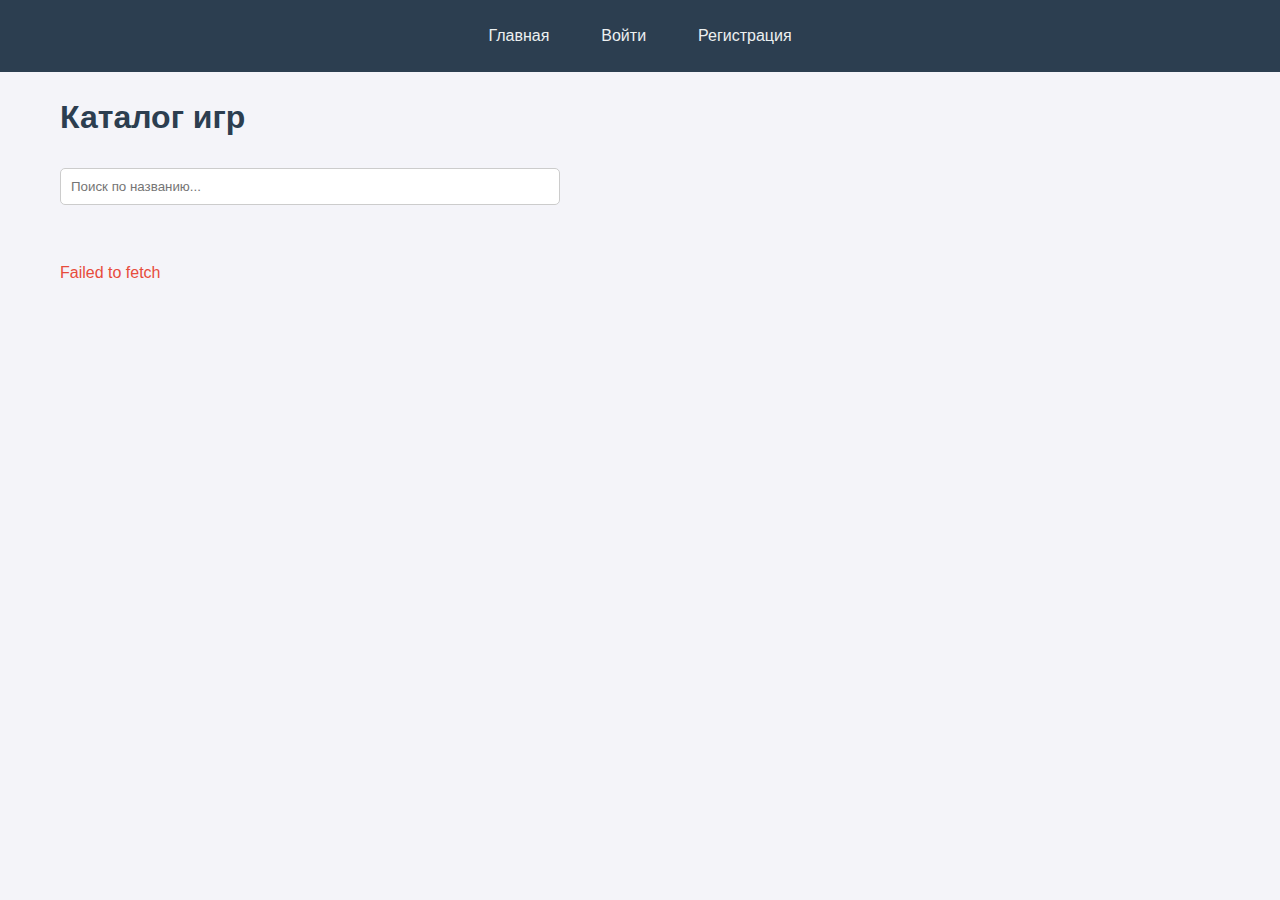
<file: frontend/index.html>
<!DOCTYPE html>
<html lang="ru">

<head>
    <meta charset="UTF-8">
    <meta name="viewport" content="width=device-width, initial-scale=1.0">
    <title>Каталог игр</title>
    <link rel="stylesheet" href="css/styles.css">
</head>

<body>
    <nav id="navbar" class="navbar"></nav>
    <div class="container">
        <h1>Каталог игр</h1>
        <input type="text" id="search" placeholder="Поиск по названию...">
        <div id="games" class="games-grid"></div>
        <div id="pagination" class="pagination"></div>
        <p id="error" class="error"></p>
    </div>
    <script src="js/api.js"></script>
    <script>
        let currentPage = 0;
        const limit = 10;

        function renderNavbar() {
            const token = localStorage.getItem('token');
            const isAdmin = localStorage.getItem('isAdmin') === 'true';
            const navbar = document.getElementById('navbar');
            navbar.innerHTML = `
                <a href="index.html">Главная</a>
                ${token ? `
                    <a href="profile.html">Профиль</a>
                    ${isAdmin ? '<a href="admin.html">Админ-панель</a>' : ''}
                    <button onclick="logout()">Выйти</button>
                ` : `
                    <a href="login.html">Войти</a>
                    <a href="register.html">Регистрация</a>
                `}
            `;
        }

        function logout() {
            localStorage.removeItem('token');
            localStorage.removeItem('userId');
            localStorage.removeItem('isAdmin');
            window.location.href = 'login.html';
        }

        async function toggleFavorite(gameId, button) {
            const token = localStorage.getItem('token');
            if (!token) {
                alert('Пожалуйста, войдите в аккаунт');
                return;
            }
            try {
                const isFav = await isFavorited(gameId, token);
                if (isFav) {
                    await removeFavorite(gameId, token);
                    button.setAttribute('data-text', 'Добавить в избранное');
                } else {
                    await addFavorite({ game_id: gameId }, token);
                    button.setAttribute('data-text', 'Удалить из избранного');
                }
            } catch (err) {
                document.getElementById('error').textContent = err.message;
            }
        }

        async function loadGames(page) {
            const search = document.getElementById('search').value;
            try {
                const data = await getGames(page * limit, limit, search);
                const games = document.getElementById('games');
                games.innerHTML = data.map(game => `
            <div class="game-card">
                <div class="game-image-container">
                    <img src="${game.main_image}" alt="${game.name}" class="game-image">
                    <button class="favorite-btn" onclick="toggleFavorite(${game.id}, this)" data-text="Добавить в избранное"></button>
                </div>
                <div class="game-content">
                    <h3><a href="game.html?id=${game.id}">${game.name}</a></h3>
                    <p class="game-description">${game.description}</p>
                    <p class="game-requirements"><strong>Системные требования:</strong><br>${game.system_requirements.replace(/\n/g, '<br>')}</p>
                </div>
            </div>
        `).join('');
                renderPagination(page, data.length === limit);

                const token = localStorage.getItem('token');
                if (token) {
                    document.querySelectorAll('.game-card').forEach(async (card, index) => {
                        const gameId = data[index].id;
                        const button = card.querySelector('.favorite-btn');
                        try {
                            const isFav = await isFavorited(gameId, token);
                            button.setAttribute('data-text', isFav ? 'Удалить из избранного' : 'Добавить в избранное');
                        } catch (err) {
                            console.error(`Ошибка проверки избранного для игры ${gameId}:`, err);
                        }
                    });
                }
            } catch (err) {
                document.getElementById('error').textContent = err.message;
            }
        }

        function renderPagination(page, hasMore) {
            const pagination = document.getElementById('pagination');
            pagination.innerHTML = `
                <button onclick="loadGames(${page - 1})" ${page === 0 ? 'disabled' : ''}>Назад</button>
                <span>Страница ${page + 1}</span>
                <button onclick="loadGames(${page + 1})" ${!hasMore ? 'disabled' : ''}>Вперед</button>
            `;
        }

        document.getElementById('search').addEventListener('input', () => loadGames(0));
        window.onload = () => {
            renderNavbar();
            loadGames(0);
        };
    </script>
</body>

</html>
</file>
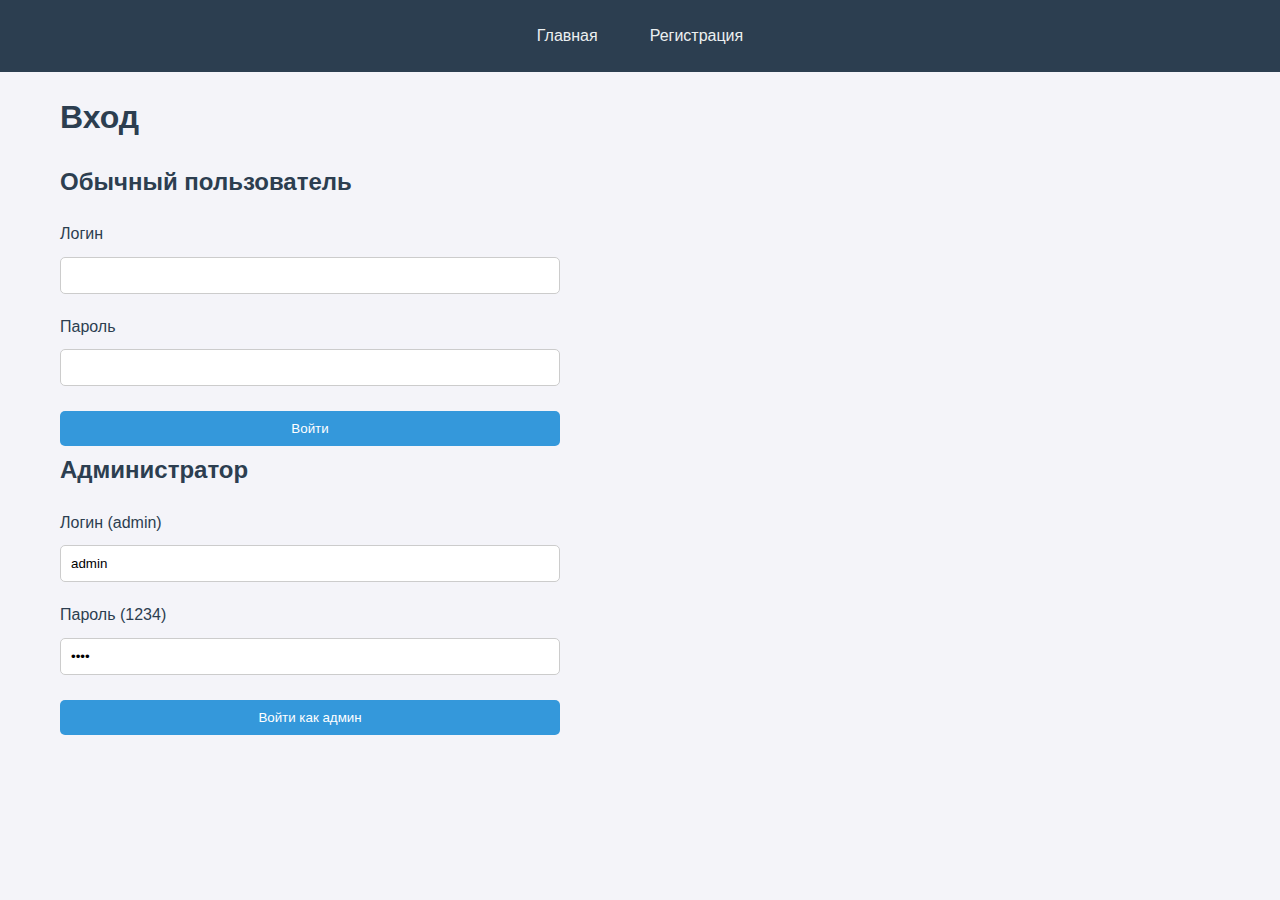
<file: frontend/admin.html>
<!DOCTYPE html>
<html lang="ru">

<head>
    <meta charset="UTF-8">
    <meta name="viewport" content="width=device-width, initial-scale=1.0">
    <title>Админ-панель</title>
    <link rel="stylesheet" href="css/styles.css">
</head>

<body>
    <nav id="navbar" class="navbar"></nav>
    <div class="container">
        <h1>Админ-панель</h1>

        <h2>Управление играми</h2>
        <form id="gameForm">
            <div class="form-group">
                <label for="gameId">ID игры (для редактирования)</label>
                <input type="number" id="gameId" readonly>
            </div>
            <div class="form-group">
                <label for="gameName">Название</label>
                <input type="text" id="gameName" required>
            </div>
            <div class="form-group">
                <label for="gameDescription">Описание</label>
                <textarea id="gameDescription" required></textarea>
            </div>
            <div class="form-group">
                <label for="gameRequirements">Системные требования</label>
                <textarea id="gameRequirements" required
                    placeholder="Введите характеристики с переносами строк"></textarea>
            </div>
            <div class="form-group">
                <label for="gameImage">URL изображения</label>
                <input type="text" id="gameImage" required>
            </div>
            <button type="submit">Создать/Обновить игру</button>
            <button type="button" id="resetForm" onclick="resetGameForm()">Сбросить</button>
        </form>
        <div id="games" class="games-grid"></div>
        <div class="pagination" id="gamesPagination"></div>

        <h2>Управление пользователями</h2>
        <div id="users" class="users-grid"></div>
        <div class="pagination" id="usersPagination"></div>

        <p id="error" class="error"></p>
    </div>
    <script>
        async function fetchWithToken(url, options = {}, token) {
            const headers = {
                'Content-Type': 'application/json',
                ...options.headers,
            };
            if (token) {
                headers['Authorization'] = `Bearer ${token}`;
            }
            const response = await fetch(url, {
                ...options,
                headers,
            });
            if (!response.ok) {
                const errorText = await response.text();
                throw new Error(errorText);
            }
            return response.json();
        }
        console.log("fetchWithToken function defined inline:", typeof fetchWithToken);

        let gamePage = 0;
        let userPage = 0;
        const limit = 10;

        function renderNavbar() {
            const token = localStorage.getItem('token');
            const isAdmin = localStorage.getItem('isAdmin') === 'true';
            const navbar = document.getElementById('navbar');
            navbar.innerHTML = `
                <a href="index.html">Главная</a>
                ${token ? `
                    <a href="profile.html">Профиль</a>
                    ${isAdmin ? '<a href="admin.html">Админ-панель</a>' : ''}
                    <button onclick="logout()">Выйти</button>
                ` : `
                    <a href="login.html">Войти</a>
                    <a href="register.html">Регистрация</a>
                `}
            `;
            if (!token || !isAdmin) {
                console.log("Redirecting to login.html because token or isAdmin is missing");
                window.location.href = 'login.html';
            }
        }

        function logout() {
            localStorage.removeItem('token');
            localStorage.removeItem('userId');
            localStorage.removeItem('isAdmin');
            window.location.href = 'login.html';
        }

        async function loadGames() {
            const token = localStorage.getItem('token');
            try {
                const games = await fetchWithToken(`http://127.0.0.1:8000/games?skip=${gamePage * limit}&limit=${limit}`, {}, token);
                console.log("Loaded games:", games);
                const gamesDiv = document.getElementById('games');
                gamesDiv.innerHTML = games.map(game => `
                    <div class="game-card">
                        <h3>${game.name}</h3>
                        <p>${game.description}</p>
                        <p><strong>Системные требования:</strong><br>${game.system_requirements.replace(/\n/g, '<br>')}</p>
                        <img src="${game.main_image}" alt="${game.name}" class="game-image" onerror="this.src='https://via.placeholder.com/150';">
                        <div class="game-actions">
                            <button onclick="editGame(${game.id}, '${game.name.replace(/'/g, "\\'")}', '${game.description.replace(/'/g, "\\'")}', '${game.system_requirements.replace(/'/g, "\\'")}', '${game.main_image.replace(/'/g, "\\'")}')">Редактировать</button>
                            <button onclick="deleteGame(${game.id})">Удалить</button>
                        </div>
                    </div>
                `).join('');
                renderGamesPagination(games.length === limit);
            } catch (err) {
                let errorMessage = 'Неизвестная ошибка';
                if (err.message) {
                    try {
                        const errorDetail = JSON.parse(err.message);
                        if (errorDetail.detail) {
                            errorMessage = errorDetail.detail;
                        }
                    } catch {
                        errorMessage = err.message;
                    }
                }
                document.getElementById('error').textContent = `Ошибка загрузки игр: ${errorMessage}`;
            }
        }

        function renderGamesPagination(hasMore) {
            const pagination = document.getElementById('gamesPagination');
            pagination.innerHTML = `
                <button onclick="gamePage--; loadGames();" ${gamePage === 0 ? 'disabled' : ''}>Назад</button>
                <span>Страница ${gamePage + 1}</span>
                <button onclick="gamePage++; loadGames();" ${!hasMore ? 'disabled' : ''}>Вперед</button>
            `;
        }

        async function loadUsers() {
            const token = localStorage.getItem('token');
            const currentUserId = localStorage.getItem('userId');
            try {
                const users = await fetchWithToken(`http://127.0.0.1:8000/users?skip=${userPage * limit}&limit=${limit}`, {}, token);
                console.log("Loaded users:", users);
                const usersDiv = document.getElementById('users');
                usersDiv.innerHTML = users.map(user => `
                    <div class="user-card">
                        <p>ID: ${user.id}, Логин: ${user.login}, Email: ${user.email}, Админ: ${user.is_admin ? 'Да' : 'Нет'}</p>
                        <div class="user-actions">
                            ${user.id != currentUserId ? `<button onclick="deleteUser(${user.id})">Удалить</button>` : ''}
                        </div>
                    </div>
                `).join('');
                renderUsersPagination(users.length === limit);
            } catch (err) {
                let errorMessage = 'Неизвестная ошибка';
                if (err.message) {
                    try {
                        const errorDetail = JSON.parse(err.message);
                        if (errorDetail.detail) {
                            errorMessage = errorDetail.detail;
                        }
                    } catch {
                        errorMessage = err.message;
                    }
                }
                document.getElementById('error').textContent = `Ошибка загрузки пользователей: ${errorMessage}`;
            }
        }

        function renderUsersPagination(hasMore) {
            const pagination = document.getElementById('usersPagination');
            pagination.innerHTML = `
                <button onclick="userPage--; loadUsers();" ${userPage === 0 ? 'disabled' : ''}>Назад</button>
                <span>Страница ${userPage + 1}</span>
                <button onclick="userPage++; loadUsers();" ${!hasMore ? 'disabled' : ''}>Вперед</button>
            `;
        }

        document.getElementById('gameForm').addEventListener('submit', async (e) => {
            e.preventDefault();
            const token = localStorage.getItem('token');
            const id = document.getElementById('gameId').value;
            const data = {
                name: document.getElementById('gameName').value,
                description: document.getElementById('gameDescription').value,
                system_requirements: document.getElementById('gameRequirements').value,
                main_image: document.getElementById('gameImage').value,
            };
            try {
                if (id) {
                    await fetchWithToken(`http://127.0.0.1:8000/games/${id}`, {
                        method: 'PUT',
                        body: JSON.stringify(data),
                    }, token);
                    alert('Игра обновлена');
                } else {
                    await fetchWithToken('http://127.0.0.1:8000/games', {
                        method: 'POST',
                        body: JSON.stringify(data),
                    }, token);
                    alert('Игра создана');
                }
                resetGameForm();
                loadGames();
            } catch (err) {
                let errorMessage = 'Неизвестная ошибка';
                if (err.message) {
                    try {
                        const errorDetail = JSON.parse(err.message);
                        if (errorDetail.detail) {
                            errorMessage = errorDetail.detail;
                        }
                    } catch {
                        errorMessage = err.message;
                    }
                }
                document.getElementById('error').textContent = `Ошибка: ${errorMessage}`;
            }
        });

        function editGame(id, name, description, system_requirements, main_image) {
            document.getElementById('gameId').value = id;
            document.getElementById('gameName').value = name;
            document.getElementById('gameDescription').value = description;
            document.getElementById('gameRequirements').value = system_requirements;
            document.getElementById('gameImage').value = main_image;
        }

        function resetGameForm() {
            document.getElementById('gameForm').reset();
            document.getElementById('gameId').value = '';
        }

        async function deleteGame(gameId) {
            const token = localStorage.getItem('token');
            if (!token) {
                alert('Пожалуйста, войдите в аккаунт');
                return;
            }
            if (!confirm('Вы уверены, что хотите удалить игру?')) return;
            try {
                await fetchWithToken(`http://127.0.0.1:8000/games/${gameId}`, {
                    method: 'DELETE',
                }, token);
                loadGames();
            } catch (err) {
                let errorMessage = 'Неизвестная ошибка';
                if (err.message) {
                    try {
                        const errorDetail = JSON.parse(err.message);
                        if (errorDetail.detail) {
                            errorMessage = errorDetail.detail;
                        }
                    } catch {
                        errorMessage = err.message;
                    }
                }
                document.getElementById('error').textContent = `Ошибка удаления игры: ${errorMessage}`;
            }
        }

        async function deleteUser(userId) {
            const token = localStorage.getItem('token');
            if (!token) {
                alert('Пожалуйста, войдите в аккаунт');
                return;
            }
            if (!confirm('Вы уверены, что хотите удалить пользователя?')) return;
            try {
                await fetchWithToken(`http://127.0.0.1:8000/users/${userId}`, {
                    method: 'DELETE',
                }, token);
                loadUsers();
            } catch (err) {
                let errorMessage = 'Неизвестная ошибка';
                if (err.message) {
                    try {
                        const errorDetail = JSON.parse(err.message);
                        if (errorDetail.detail) {
                            errorMessage = errorDetail.detail;
                        }
                    } catch {
                        errorMessage = err.message;
                    }
                }
                document.getElementById('error').textContent = `Ошибка удаления пользователя: ${errorMessage}`;
            }
        }

        window.onload = () => {
            renderNavbar();
            loadUsers();
            loadGames();
        };
    </script>
</body>

</html>
</file>
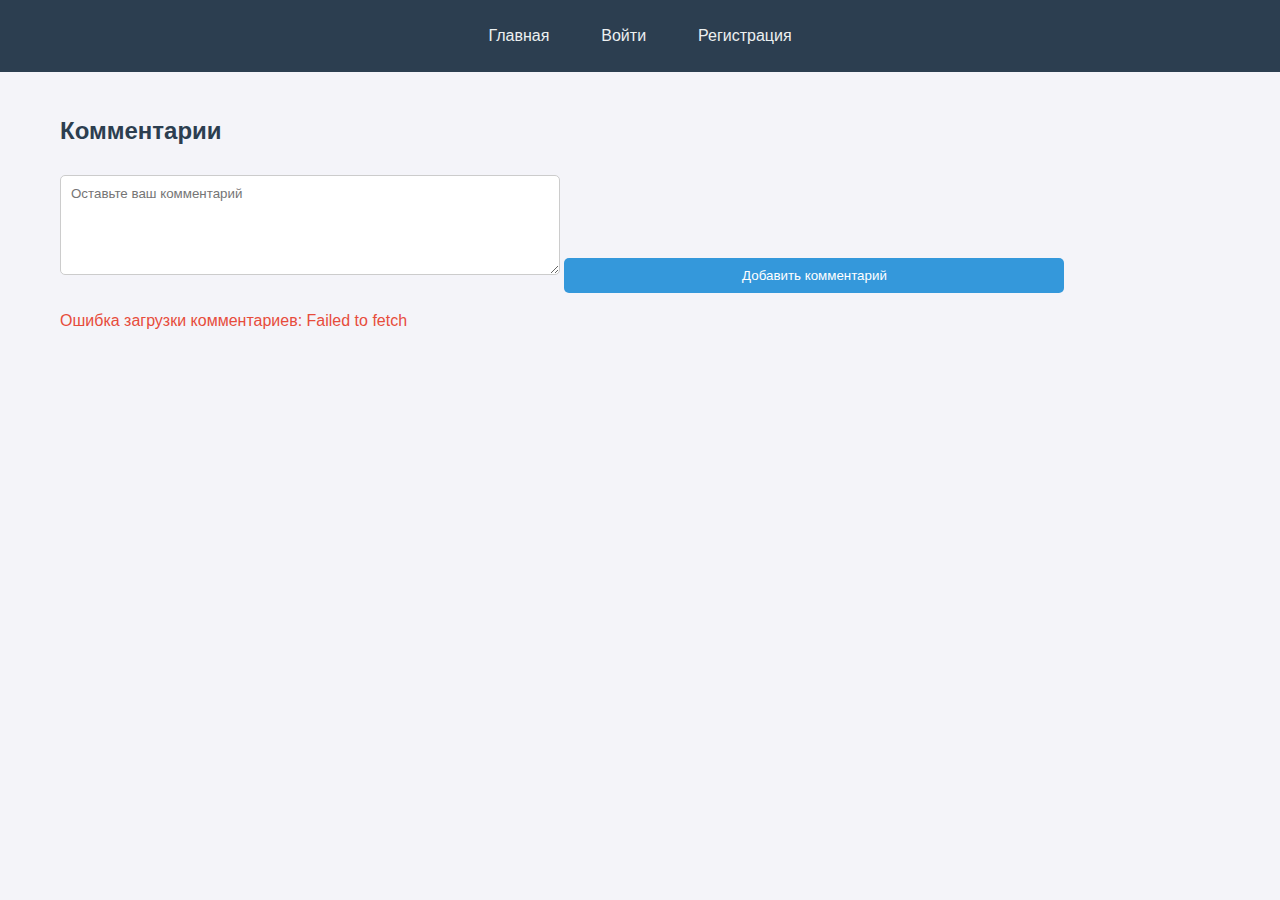
<file: frontend/game.html>
<!DOCTYPE html>
<html lang="ru">

<head>
    <meta charset="UTF-8">
    <meta name="viewport" content="width=device-width, initial-scale=1.0">
    <title>Игра</title>
    <link rel="stylesheet" href="css/styles.css">
</head>

<body>
    <nav id="navbar" class="navbar"></nav>
    <div class="container">
        <h1 id="gameTitle"></h1>
        <div id="gameDetails" class="game-details"></div>
        <h2>Комментарии</h2>
        <div id="comments" class="comments"></div>
        <div id="commentsPagination" class="pagination"></div>
        <div class="comment-form">
            <textarea id="commentContent" placeholder="Оставьте ваш комментарий"></textarea>
            <button onclick="addComment()">Добавить комментарий</button>
        </div>
        <p id="error" class="error"></p>
    </div>
    <script src="js/api.js"></script>
    <script>
        let commentsPage = 0;
        const commentsLimit = 10;

        function renderNavbar() {
            const token = localStorage.getItem('token');
            const isAdmin = localStorage.getItem('isAdmin') === 'true';
            const navbar = document.getElementById('navbar');
            navbar.innerHTML = `
                <a href="index.html">Главная</a>
                ${token ? `
                    <a href="profile.html">Профиль</a>
                    ${isAdmin ? '<a href="admin.html">Админ-панель</a>' : ''}
                    <button onclick="logout()">Выйти</button>
                ` : `
                    <a href="login.html">Войти</a>
                    <a href="register.html">Регистрация</a>
                `}
            `;
        }

        function logout() {
            localStorage.removeItem('token');
            localStorage.removeItem('userId');
            localStorage.removeItem('isAdmin');
            window.location.href = 'login.html';
        }

        async function loadGame() {
            const gameId = new URLSearchParams(window.location.search).get('id');
            if (!gameId) {
                document.getElementById('error').textContent = 'Игра не указана';
                return;
            }
            try {
                const game = await getGame(gameId);
                const token = localStorage.getItem('token');
                let isFavorited = false;
                if (token) {
                    try {
                        isFavorited = await isFavorited(gameId, token);
                    } catch (err) {
                        console.error("Failed to check if favorited:", err.message);
                    }
                }
                document.getElementById('gameTitle').textContent = game.name;
                document.getElementById('gameDetails').innerHTML = `
                    <div class="game-card full-width">
                        <div class="game-image-container">
                            <img src="${game.main_image}" alt="${game.name}" class="game-image">
                            ${token ? `<button class="favorite-btn" onclick="toggleFavorite(${game.id}, this)" data-text="${isFavorited ? 'Удалить из избранного' : 'Добавить в избранное'}"></button>` : ''}
                        </div>
                        <div class="game-content">
                            <p class="game-description">${game.description}</p>
                            <p class="game-requirements"><strong>Системные требования:</strong><br>${game.system_requirements.replace(/\n/g, '<br>')}</p>
                        </div>
                    </div>
                `;
            } catch (err) {
                let errorMessage = 'Неизвестная ошибка';
                if (err.message) {
                    try {
                        const errorDetail = JSON.parse(err.message);
                        if (errorDetail.detail) {
                            errorMessage = errorDetail.detail;
                        }
                    } catch {
                        errorMessage = err.message;
                    }
                }
                document.getElementById('error').textContent = `Ошибка загрузки игры: ${errorMessage}`;
            }
        }

        async function loadComments() {
            const gameId = new URLSearchParams(window.location.search).get('id');
            try {
                const comments = await getComments(gameId, commentsPage * commentsLimit, commentsLimit);
                const commentsDiv = document.getElementById('comments');
                const token = localStorage.getItem('token');
                const userId = localStorage.getItem('userId');
                const isAdmin = localStorage.getItem('isAdmin') === 'true';
                if (comments.length === 0) {
                    commentsDiv.innerHTML = '<p>Комментариев пока нет.</p>';
                    document.getElementById('commentsPagination').innerHTML = '';
                    return;
                }
                commentsDiv.innerHTML = comments.map(comment => `
                    <div class="comment">
                        <p><strong>${comment.username}:</strong> ${comment.content}</p>
                        ${(token && (comment.user_id == userId || isAdmin)) ? `
                            <div class="comment-actions">
                                <button onclick="editComment(${comment.id}, '${comment.content}')">Редактировать</button>
                                <button onclick="deleteCommentAction(${comment.id})">Удалить</button>
                            </div>
                        ` : ''}
                    </div>
                `).join('');
                renderCommentsPagination(comments.length === commentsLimit);
            } catch (err) {
                document.getElementById('error').textContent = `Ошибка загрузки комментариев: ${err.message}`;
            }
        }

        function renderCommentsPagination(hasMore) {
            const pagination = document.getElementById('commentsPagination');
            pagination.innerHTML = `
                <button onclick="commentsPage--; loadComments();" ${commentsPage === 0 ? 'disabled' : ''}>Назад</button>
                <span>Страница ${commentsPage + 1}</span>
                <button onclick="commentsPage++; loadComments();" ${!hasMore ? 'disabled' : ''}>Вперед</button>
            `;
        }

        async function addComment() {
            const token = localStorage.getItem('token');
            if (!token) {
                alert('Пожалуйста, войдите в аккаунт');
                return;
            }
            const content = document.getElementById('commentContent').value.trim();
            if (!content) {
                document.getElementById('error').textContent = 'Комментарий не может быть пустым';
                return;
            }
            try {
                const gameId = new URLSearchParams(window.location.search).get('id');
                await createComment(gameId, { content }, token);
                document.getElementById('commentContent').value = '';
                document.getElementById('error').textContent = '';
                loadComments();
            } catch (err) {
                let errorMessage = 'Неизвестная ошибка';
                if (err.message) {
                    try {
                        const errorDetail = JSON.parse(err.message);
                        if (errorDetail.detail && Array.isArray(errorDetail.detail)) {
                            errorMessage = errorDetail.detail.map(e => e.msg).join(', ');
                        } else if (errorDetail.detail) {
                            errorMessage = errorDetail.detail;
                        }
                    } catch {
                        errorMessage = err.message;
                    }
                }
                document.getElementById('error').textContent = `Ошибка: ${errorMessage}`;
            }
        }

        async function editComment(commentId, content) {
            const token = localStorage.getItem('token');
            if (!token) {
                alert('Пожалуйста, войдите в аккаунт');
                return;
            }
            const newContent = prompt('Редактировать комментарий:', content);
            if (newContent === null || newContent.trim() === '') return;
            try {
                await updateComment(commentId, { content: newContent }, token);
                loadComments();
            } catch (err) {
                document.getElementById('error').textContent = `Ошибка редактирования: ${err.message}`;
            }
        }

        async function deleteCommentAction(commentId) {
            const token = localStorage.getItem('token');
            if (!token) {
                alert('Пожалуйста, войдите в аккаунт');
                return;
            }
            if (!confirm('Вы уверены, что хотите удалить комментарий?')) return;
            try {
                await deleteComment(commentId, token);
                loadComments();
            } catch (err) {
                let errorMessage = 'Неизвестная ошибка';
                if (err.message) {
                    try {
                        const errorDetail = JSON.parse(err.message);
                        if (errorDetail.detail) {
                            errorMessage = errorDetail.detail;
                        }
                    } catch {
                        errorMessage = err.message;
                    }
                }
                document.getElementById('error').textContent = `Ошибка удаления: ${errorMessage}`;
            }
        }

        async function toggleFavorite(gameId, button) {
            const token = localStorage.getItem('token');
            if (!token) {
                alert('Пожалуйста, войдите в аккаунт');
                return;
            }
            try {
                const isFav = await isFavorited(gameId, token);
                if (isFav) {
                    if (!confirm('Убрать игру из избранного?')) return;
                    await removeFavorite(gameId, token);
                    button.setAttribute('data-text', 'Добавить в избранное');
                } else {
                    await addFavorite({ game_id: gameId }, token);
                    button.setAttribute('data-text', 'Удалить из избранного');
                }
            } catch (err) {
                document.getElementById('error').textContent = `Ошибка: ${err.message}`;
            }
        }

        window.onload = () => {
            renderNavbar();
            loadGame();
            loadComments();
        };
    </script>
</body>

</html>
</file>
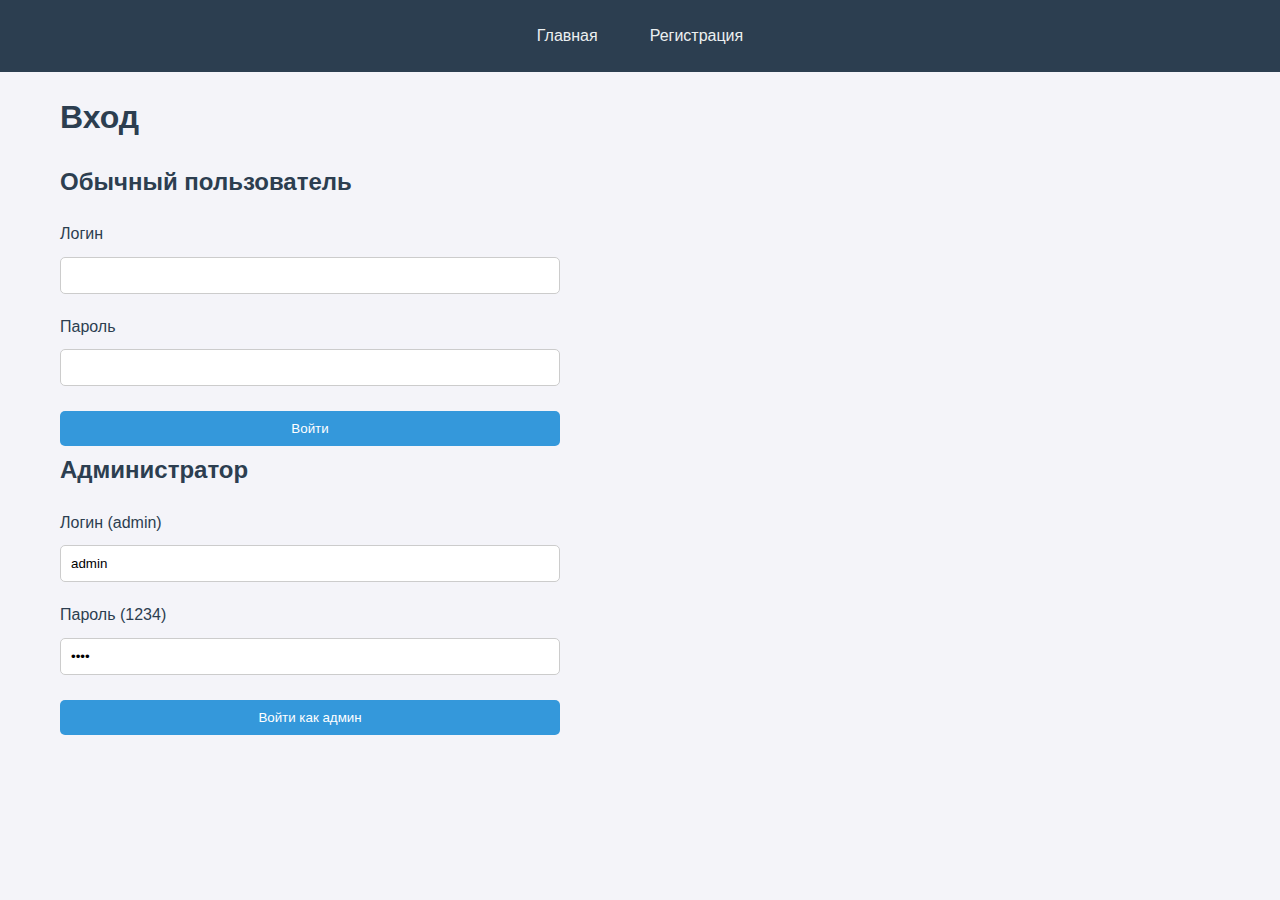
<file: frontend/login.html>
<!DOCTYPE html>
<html lang="ru">

<head>
    <meta charset="UTF-8">
    <meta name="viewport" content="width=device-width, initial-scale=1.0">
    <title>Вход</title>
    <link rel="stylesheet" href="css/styles.css">
</head>

<body>
    <nav class="navbar">
        <a href="index.html">Главная</a>
        <a href="register.html">Регистрация</a>
    </nav>
    <div class="container">
        <h1>Вход</h1>
        <h2>Обычный пользователь</h2>
        <form id="loginForm">
            <div class="form-group">
                <label for="username">Логин</label>
                <input type="text" id="username" required>
            </div>
            <div class="form-group">
                <label for="password">Пароль</label>
                <input type="password" id="password" required>
            </div>
            <button type="submit">Войти</button>
        </form>
        <h2>Администратор</h2>
        <form id="adminLoginForm">
            <div class="form-group">
                <label for="adminUsername">Логин (admin)</label>
                <input type="text" id="adminUsername" value="admin" required>
            </div>
            <div class="form-group">
                <label for="adminPassword">Пароль (1234)</label>
                <input type="password" id="adminPassword" value="1234" required>
            </div>
            <button type="submit">Войти как админ</button>
        </form>
        <p id="error" class="error"></p>
    </div>
    <script src="js/api.js"></script>
    <script>
        document.getElementById('loginForm').addEventListener('submit', async (e) => {
            e.preventDefault();
            const username = document.getElementById('username').value;
            const password = document.getElementById('password').value;
            try {
                const response = await login({ username, password });
                localStorage.setItem('token', response.access_token);
                const user = await getUserByLogin(username, response.access_token);
                localStorage.setItem('userId', user.id);
                localStorage.setItem('isAdmin', user.is_admin);
                window.location.href = 'index.html';
            } catch (err) {
                document.getElementById('error').textContent = err.message || 'Ошибка входа';
            }
        });

        document.getElementById('adminLoginForm').addEventListener('submit', async (e) => {
            e.preventDefault();
            const username = document.getElementById('adminUsername').value;
            const password = document.getElementById('adminPassword').value;
            try {
                const response = await adminLogin({ username, password });
                localStorage.setItem('token', response.access_token);
                const user = await getUserByLogin(username, response.access_token);
                localStorage.setItem('userId', user.id);
                localStorage.setItem('isAdmin', user.is_admin);
                window.location.href = 'admin.html';
            } catch (err) {
                document.getElementById('error').textContent = err.message || 'Ошибка входа';
            }
        });
    </script>
</body>

</html>
</file>
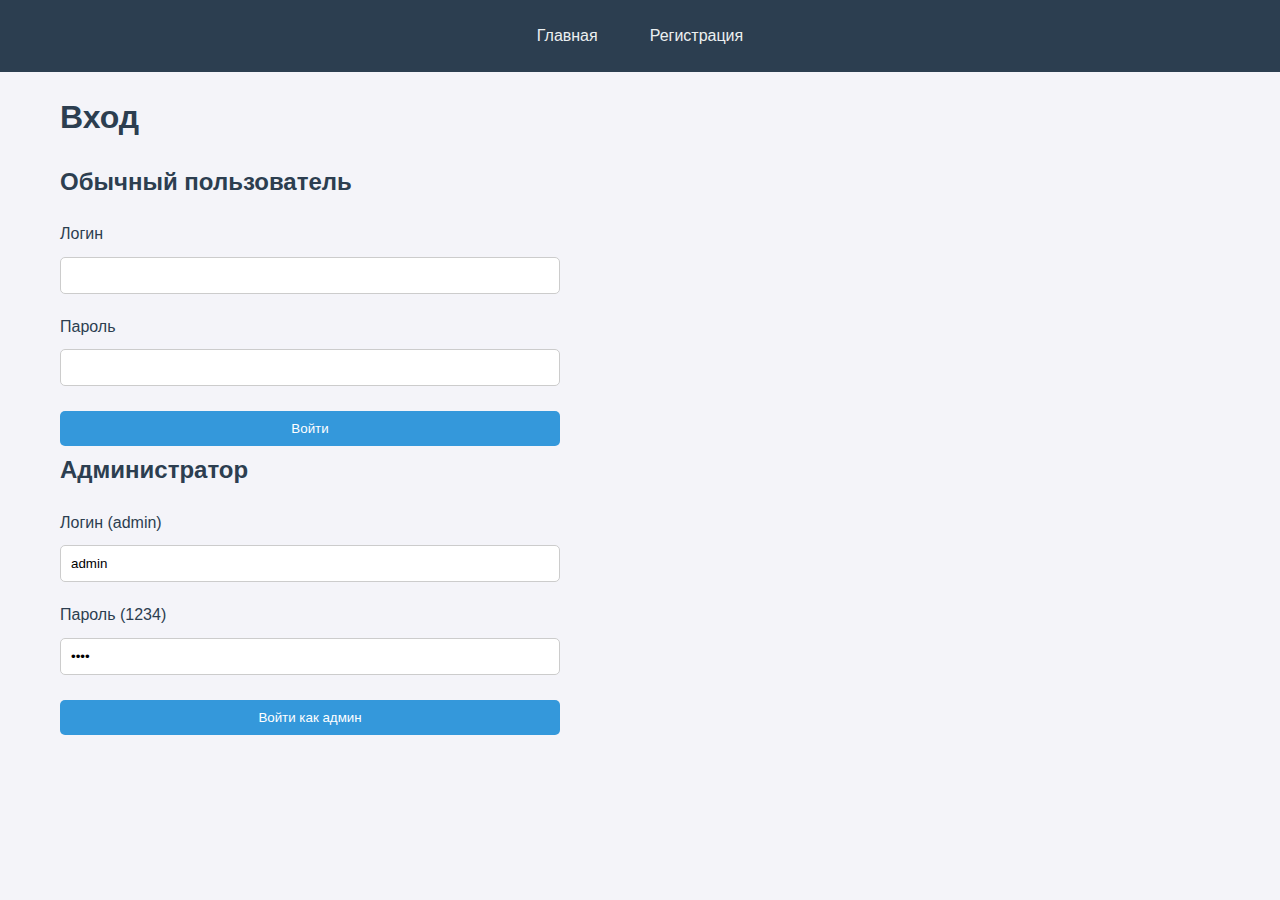
<file: frontend/profile.html>
<!DOCTYPE html>
<html lang="ru">

<head>
    <meta charset="UTF-8">
    <meta name="viewport" content="width=device-width, initial-scale=1.0">
    <title>Профиль</title>
    <link rel="stylesheet" href="css/styles.css">
</head>

<body>
    <nav id="navbar" class="navbar"></nav>
    <div class="container">
        <h1>Профиль</h1>
        <div id="userInfo" class="user-info"></div>
        <button onclick="showEditForm()">Редактировать профиль</button>
        <form id="editProfileForm" style="display: none;">
            <div class="form-group">
                <label for="editLogin">Логин</label>
                <input type="text" id="editLogin" required>
            </div>
            <div class="form-group">
                <label for="editEmail">Email</label>
                <input type="email" id="editEmail" required>
            </div>
            <div class="form-group">
                <label for="editPassword">Новый пароль (оставьте пустым, чтобы не менять)</label>
                <input type="password" id="editPassword">
            </div>
            <button type="submit">Сохранить</button>
            <button type="button" onclick="hideEditForm()">Отмена</button>
        </form>
        <h2>Избранное</h2>
        <div id="favorites" class="games-grid"></div>
        <div id="favoritesPagination" class="pagination"></div>
        <p id="error" class="error"></p>
    </div>
    <script src="js/api.js"></script>
    <script>
        let favoritesPage = 0;
        const favoritesLimit = 5;
        let currentUser = null;

        function renderNavbar() {
            const token = localStorage.getItem('token');
            const isAdmin = localStorage.getItem('isAdmin') === 'true';
            const navbar = document.getElementById('navbar');
            navbar.innerHTML = `
                <a href="index.html">Главная</a>
                ${token ? `
                    <a href="profile.html">Профиль</a>
                    ${isAdmin ? '<a href="admin.html">Админ-панель</a>' : ''}
                    <button onclick="logout()">Выйти</button>
                ` : `
                    <a href="login.html">Войти</a>
                    <a href="register.html">Регистрация</a>
                `}
            `;
            if (!token) {
                window.location.href = 'login.html';
            }
        }

        function logout() {
            localStorage.removeItem('token');
            localStorage.removeItem('userId');
            localStorage.removeItem('isAdmin');
            window.location.href = 'login.html';
        }

        async function loadUser() {
            const userId = localStorage.getItem('userId');
            const token = localStorage.getItem('token');
            if (!userId || !token) {
                window.location.href = 'login.html';
                return;
            }
            try {
                const user = await getUser(userId, token);
                currentUser = user;
                const userInfo = document.getElementById('userInfo');
                userInfo.innerHTML = `
                    <div class="user-card">
                        <p><strong>Логин:</strong> ${user.login}</p>
                        <p><strong>Email:</strong> ${user.email}</p>
                        <p><strong>Админ:</strong> ${user.is_admin ? 'Да' : 'Нет'}</p>
                    </div>
                `;
            } catch (err) {
                document.getElementById('error').textContent = `Ошибка загрузки пользователя: ${err.message}`;
                if (err.message.includes('404')) {
                    logout();
                }
            }
        }

        function showEditForm() {
            if (!currentUser) {
                document.getElementById('error').textContent = 'Данные пользователя не загружены';
                return;
            }
            const form = document.getElementById('editProfileForm');
            document.getElementById('editLogin').value = currentUser.login;
            document.getElementById('editEmail').value = currentUser.email;
            document.getElementById('editPassword').value = '';
            form.style.display = 'block';
        }

        function hideEditForm() {
            const form = document.getElementById('editProfileForm');
            form.style.display = 'none';
            form.reset();
        }

        async function loadFavorites() {
            const token = localStorage.getItem('token');
            try {
                const favorites = await getFavorites(token, favoritesPage * favoritesLimit, favoritesLimit);
                const favoritesDiv = document.getElementById('favorites');
                if (favorites.length === 0) {
                    favoritesDiv.innerHTML = '<p>У вас нет избранных игр.</p>';
                    document.getElementById('favoritesPagination').innerHTML = '';
                    return;
                }
                favoritesDiv.innerHTML = favorites.map(fav => {
                    if (!fav.game) {
                        console.warn(`Игра с ID ${fav.game_id} не найдена в ответе`, fav);
                        return '';
                    }
                    return `
                        <div class="game-card">
                            <div class="game-image-container">
                                <img src="${fav.game.main_image}" alt="${fav.game.name}" class="game-image">
                                <button class="favorite-btn" onclick="toggleFavorite(${fav.game.id}, this)" data-text="Удалить из избранного"></button>
                            </div>
                            <div class="game-content">
                                <h3><a href="game.html?id=${fav.game.id}">${fav.game.name}</a></h3>
                                <p class="game-description">${fav.game.description}</p>
                                <p class="game-requirements"><strong>Системные требования:</strong><br>${fav.game.system_requirements.replace(/\n/g, '<br>')}</p>
                                <div class="game-actions">
                                    <a href="game.html?id=${fav.game.id}" class="details-btn">Подробнее</a>
                                </div>
                            </div>
                        </div>
                    `;
                }).join('');
                renderFavoritesPagination(favorites.length === favoritesLimit);
            } catch (err) {
                document.getElementById('error').textContent = `Ошибка загрузки избранного: ${err.message}`;
            }
        }

        function renderFavoritesPagination(hasMore) {
            const pagination = document.getElementById('favoritesPagination');
            pagination.innerHTML = `
                <button onclick="favoritesPage--; loadFavorites();" ${favoritesPage === 0 ? 'disabled' : ''}>Назад</button>
                <span>Страница ${favoritesPage + 1}</span>
                <button onclick="favoritesPage++; loadFavorites();" ${!hasMore ? 'disabled' : ''}>Вперед</button>
            `;
        }

        async function toggleFavorite(gameId, button) {
            const token = localStorage.getItem('token');
            if (!token) {
                alert('Пожалуйста, войдите в аккаунт');
                return;
            }
            try {
                console.log(`Проверка избранного для игры ${gameId}`);
                const isFav = await isFavorited(gameId, token);
                console.log(`Игра ${gameId} в избранном: ${isFav}`);
                if (isFav) {
                    if (!confirm('Убрать игру из избранного?')) return;
                    console.log(`Удаляем игру ${gameId} из избранного`);
                    await removeFavorite(gameId, token);
                    console.log(`Игра ${gameId} удалена из избранного`);
                    button.setAttribute('data-text', 'Добавить в избранное');
                    loadFavorites();
                } else {
                    console.log(`Добавляем игру ${gameId} в избранное`);
                    await addFavorite({ game_id: gameId }, token);
                    console.log(`Игра ${gameId} добавлена в избранное`);
                    button.setAttribute('data-text', 'Удалить из избранного');
                }
            } catch (err) {
                console.error(`Ошибка при работе с избранным для игры ${gameId}:`, err);
                document.getElementById('error').textContent = `Ошибка: ${err.message}`;
            }
        }

        document.getElementById('editProfileForm').addEventListener('submit', async (e) => {
            e.preventDefault();
            const userId = localStorage.getItem('userId');
            const token = localStorage.getItem('token');
            const data = {
                login: document.getElementById('editLogin').value,
                email: document.getElementById('editEmail').value,
            };
            const password = document.getElementById('editPassword').value;
            if (password) {
                data.password = password;
            }
            try {
                await updateUser(userId, data, token);
                alert('Профиль успешно обновлен');
                hideEditForm();
                loadUser();
            } catch (err) {
                document.getElementById('error').textContent = `Ошибка обновления профиля: ${err.message}`;
            }
        });

        window.onload = () => {
            renderNavbar();
            loadUser();
            loadFavorites();
        };
    </script>
</body>

</html>
</file>
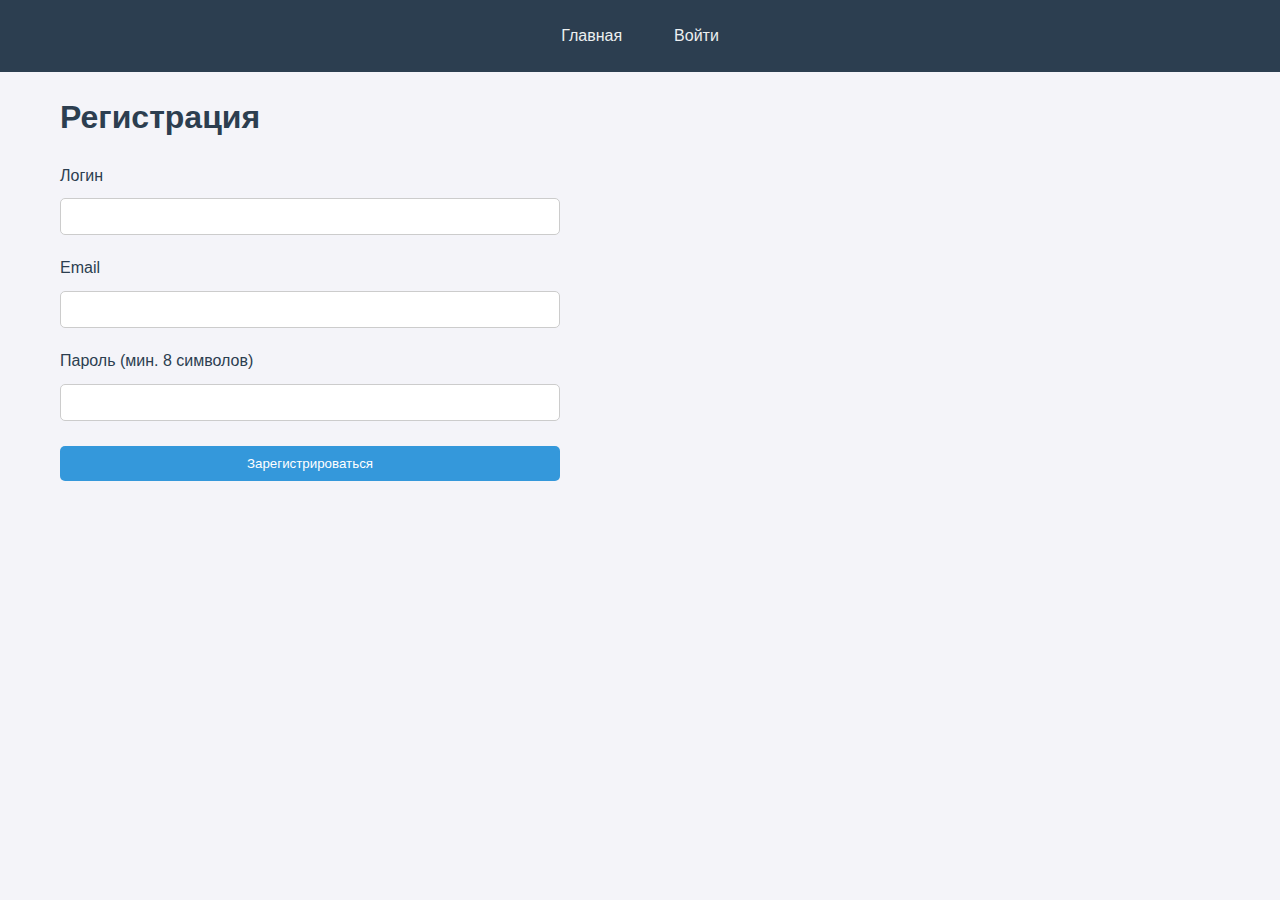
<file: frontend/register.html>
<!DOCTYPE html>
<html lang="ru">

<head>
    <meta charset="UTF-8">
    <meta name="viewport" content="width=device-width, initial-scale=1.0">
    <title>Регистрация</title>
    <link rel="stylesheet" href="css/styles.css">
</head>

<body>
    <nav class="navbar">
        <a href="index.html">Главная</a>
        <a href="login.html">Войти</a>
    </nav>
    <div class="container">
        <h1>Регистрация</h1>
        <form id="registerForm">
            <div class="form-group">
                <label for="login">Логин</label>
                <input type="text" id="login" required>
            </div>
            <div class="form-group">
                <label for="email">Email</label>
                <input type="email" id="email" required>
            </div>
            <div class="form-group">
                <label for="password">Пароль (мин. 8 символов)</label>
                <input type="password" id="password" required>
            </div>
            <button type="submit">Зарегистрироваться</button>
        </form>
        <p id="error" class="error"></p>
    </div>
    <script src="js/api.js"></script>
    <script>
        document.getElementById('registerForm').addEventListener('submit', async (e) => {
            e.preventDefault();
            const login = document.getElementById('login').value;
            const email = document.getElementById('email').value;
            const password = document.getElementById('password').value;
            try {
                await register({ login, email, password });
                window.location.href = 'login.html';
            } catch (err) {
                document.getElementById('error').textContent = err.message;
            }
        });
    </script>
</body>

</html>
</file>
<file: frontend/css/styles.css>
* {
    margin: 0;
    padding: 0;
    box-sizing: border-box;
    font-family: Arial, sans-serif;
}

body {
    background-color: #f4f4f9;
    color: #333;
    line-height: 1.6;
}

.container {
    max-width: 1200px;
    margin: 0 auto;
    padding: 20px;
}

.navbar {
    background-color: #2c3e50;
    padding: 15px;
    display: flex;
    justify-content: center;
    gap: 20px;
}

.navbar a,
.navbar button {
    color: #ecf0f1;
    text-decoration: none;
    font-size: 16px;
    padding: 8px 16px;
    border-radius: 5px;
    transition: background-color 0.3s;
}

.navbar a:hover,
.navbar button:hover {
    background-color: #34495e;
}

.navbar button {
    background: none;
    border: none;
    cursor: pointer;
}

h1,
h2,
h3 {
    margin-bottom: 20px;
    color: #2c3e50;
}

input,
textarea,
button {
    padding: 10px;
    margin: 5px 0;
    border: 1px solid #ccc;
    border-radius: 5px;
    width: 100%;
    max-width: 500px;
}

textarea {
    height: 100px;
    resize: vertical;
}

button {
    background-color: #3498db;
    color: white;
    border: none;
    cursor: pointer;
    transition: background-color 0.3s;
}

button:hover {
    background-color: #2980b9;
}

button:disabled {
    background-color: #bdc3c7;
    cursor: not-allowed;
}

.error {
    color: #e74c3c;
    margin-top: 10px;
}

.games-grid,
.users-grid,
.comments-grid {
    display: grid;
    grid-template-columns: repeat(auto-fit, minmax(300px, 1fr));
    gap: 20px;
    margin-top: 20px;
}

.game-card,
.user-card,
.comment-card {
    background-color: #ffffff;
    border-radius: 10px;
    box-shadow: 0 4px 8px rgba(0, 0, 0, 0.1);
    padding: 15px;
    transition: transform 0.3s, box-shadow 0.3s;
}

.game-card:hover,
.user-card:hover,
.comment-card:hover {
    transform: translateY(-5px);
    box-shadow: 0 8px 16px rgba(0, 0, 0, 0.2);
}

.game-image-container {
    position: relative;
    display: flex;
    justify-content: center;
    align-items: center;
    padding: 10px;
}

.game-image {
    width: 300px;
    height: 200px;
    object-fit: cover;
    border-radius: 8px;
    transition: opacity 0.3s;
}

.game-image:hover {
    opacity: 0.9;
}

.favorite-btn {
    position: absolute;
    bottom: 15px;
    right: 15px;
    background-color: rgba(0, 0, 0, 0.6);
    color: white;
    border: none;
    border-radius: 50%;
    width: 40px;
    height: 40px;
    display: flex;
    align-items: center;
    justify-content: center;
    font-size: 20px;
    cursor: pointer;
    transition: background-color 0.3s, transform 0.3s;
    overflow: hidden;
}

.favorite-btn::before {
    content: '♥';
    display: block;
}

.favorite-btn:hover {
    background-color: rgba(231, 76, 60, 0.8);
    transform: scale(1.1);
}

.favorite-btn:hover::after {
    content: attr(data-text);
    position: absolute;
    right: 50px;
    background-color: rgba(0, 0, 0, 0.8);
    color: white;
    padding: 5px 10px;
    border-radius: 5px;
    font-size: 14px;
    white-space: nowrap;
}

.game-content {
    padding: 15px;
}

.game-content h1,
.game-content h3 {
    font-size: 24px;
    margin-bottom: 10px;
}

.game-content h1 a,
.game-content h3 a {
    color: #3498db;
    text-decoration: none;
}

.game-content h1 a:hover,
.game-content h3 a:hover {
    text-decoration: underline;
}

.game-description {
    font-size: 14px;
    color: #555;
    margin-bottom: 10px;
}

.game-requirements {
    font-size: 14px;
    color: #333;
}

.game-requirements strong {
    color: #2c3e50;
}

.game-actions,
.user-actions,
.comment-actions {
    display: flex;
    gap: 10px;
    margin-top: 10px;
}

.game-actions button,
.user-actions button,
.comment-actions button {
    padding: 5px 10px;
    font-size: 14px;
}

.game-actions button:nth-child(1),
.comment-actions button:nth-child(1) {
    background-color: #f1c40f;
}

.game-actions button:nth-child(1):hover,
.comment-actions button:nth-child(1):hover {
    background-color: #d4ac0d;
}

.game-actions button:nth-child(2),
.user-actions button,
.comment-actions button:nth-child(2) {
    background-color: #e74c3c;
}

.game-actions button:nth-child(2):hover,
.user-actions button:hover,
.comment-actions button:nth-child(2):hover {
    background-color: #c0392b;
}

/* Пагинация */
.pagination {
    display: flex;
    justify-content: center;
    align-items: center;
    gap: 10px;
    margin-top: 20px;
}

.pagination button {
    padding: 8px 16px;
    background-color: #3498db;
    color: white;
    border-radius: 5px;
}

.pagination button:disabled {
    background-color: #bdc3c7;
    cursor: not-allowed;
}

.pagination span {
    font-size: 16px;
    color: #2c3e50;
}

.form-group {
    margin-bottom: 15px;
}

.form-group label {
    display: block;
    margin-bottom: 5px;
    color: #2c3e50;
}

.user-info {
    margin-bottom: 20px;
}

.user-card {
    background-color: #fff;
    border-radius: 10px;
    box-shadow: 0 4px 8px rgba(0, 0, 0, 0.1);
    padding: 15px;
    transition: transform 0.3s, box-shadow 0.3s;
}

.user-card:hover {
    transform: translateY(-5px);
    box-shadow: 0 8px 16px rgba(0, 0, 0, 0.2);
}

.user-card p {
    font-size: 16px;
    color: #333;
    margin-bottom: 10px;
}

.user-card p strong {
    color: #2c3e50;
}

.game-card,
.user-card {
    animation: fadeIn 0.5s ease-in-out;
}

@keyframes fadeIn {
    from {
        opacity: 0;
        transform: translateY(20px);
    }

    to {
        opacity: 1;
        transform: translateY(0);
    }
}

button.edit-btn {
    background-color: #f1c40f;
    padding: 10px 20px;
    margin-bottom: 20px;
}

button.edit-btn:hover {
    background-color: #d4ac0d;
}

form#editProfileForm button[type="submit"] {
    background-color: #2ecc71;
}

form#editProfileForm button[type="submit"]:hover {
    background-color: #27ae60;
}

form#editProfileForm button[type="button"] {
    background-color: #e74c3c;
    margin-left: 10px;
}

form#editProfileForm button[type="button"]:hover {
    background-color: #c0392b;
}

.comment-card p strong {
    color: #2c3e50;
}

.details-btn {
    display: inline-block;
    padding: 8px 16px;
    background-color: #3498db;
    color: white;
    text-decoration: none;
    border-radius: 5px;
    font-size: 14px;
    transition: background-color 0.3s;
}

.details-btn:hover {
    background-color: #2980b9;
}
</file>
